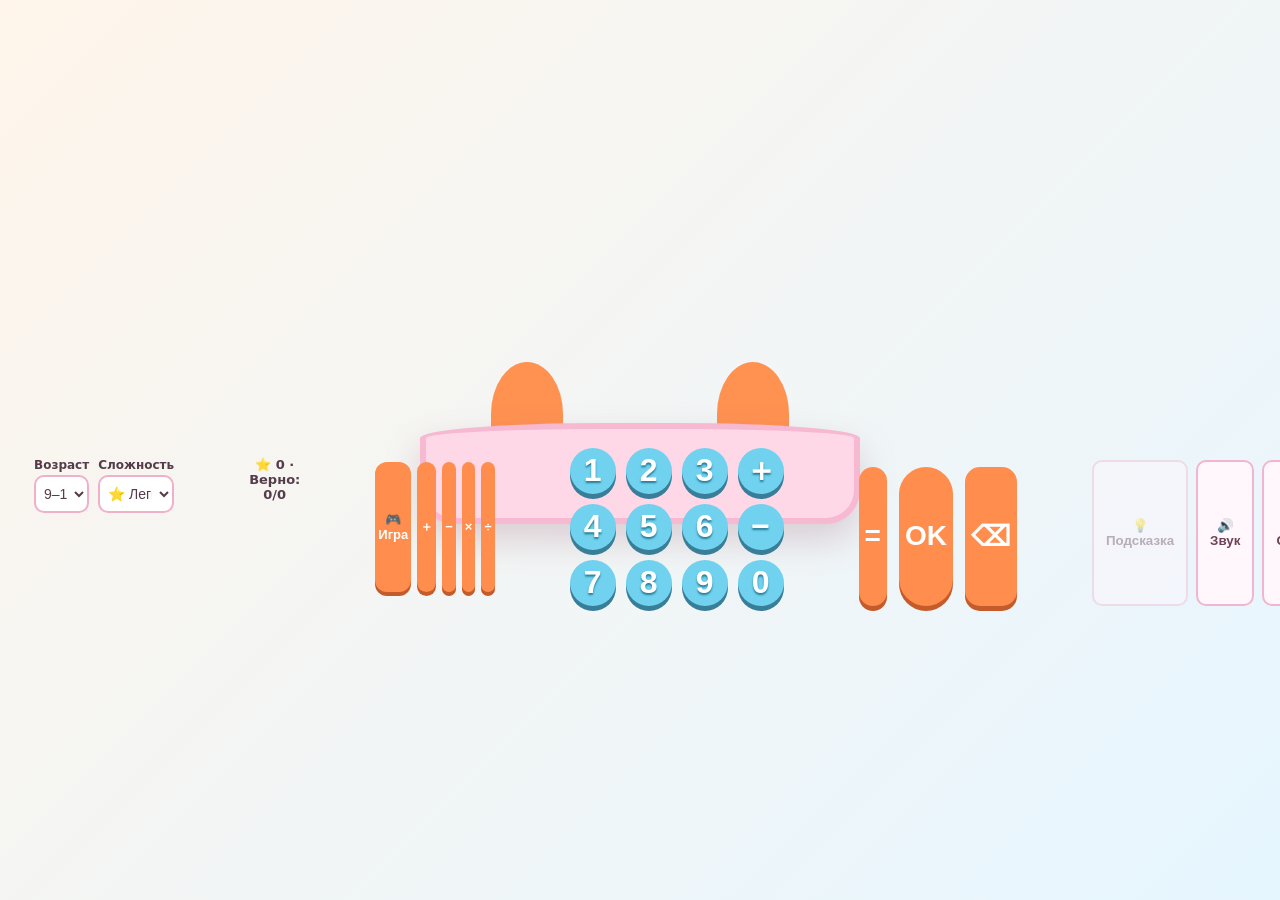
<file: legacy/calculator_original.html>
<!doctype html><html lang="ru"><head><meta charset="utf-8"><meta name="viewport" content="width=device-width,initial-scale=1"><title>Умный зайчик — математика</title><style>
*{box-sizing:border-box}body{margin:0;min-height:100dvh;background:linear-gradient(135deg,#fff5eb,#e6f6ff);font-family:system-ui,Arial,sans-serif;display:grid;place-items:center;padding:70px 10px 24px;color:#543c4b}.rabbit{position:relative;background:#ffd8e7;border:6px solid #f7b9d1;border-radius:42% 42% 34px 34px / 15% 15% 34px 34px;padding:67px 17px 22px;width:min(96vw,440px);box-shadow:0 16px 35px #9b627344}.ear{position:absolute;top:-67px;width:72px;height:104px;background:#ff9251;border-radius:50% 50% 18% 18%;z-index:-1}.ear.left{left:65px}.ear.right{right:65px}.eyes{position:absolute;top:19px;left:0;right:0;display:flex;justify-content:center;gap:75px}.eye{width:35px;height:24px;border-radius:50%;background:#ffe8f1;border:3px solid #f5b9cf}.screen{background:#e0f2e7;border:5px solid white;border-radius:14px;min-height:132px;display:flex;flex-direction:column;justify-content:center;align-items:center;padding:10px;text-align:center;margin-bottom:13px;color:#244f47;box-shadow:inset 0 2px 8px #547b7755}.main{font-size:clamp(26px,7vw,36px);font-weight:800;overflow-wrap:anywhere}.hint{font-size:14px;min-height:23px}.settings{display:grid;grid-template-columns:1fr 1fr;gap:9px;margin:10px 0}.settings label{font-size:12px;font-weight:700}.settings select{display:block;width:100%;padding:8px 4px;margin-top:3px;border:2px solid #efb0c9;border-radius:10px;background:white;color:#543c4b;font-size:14px}.stats{text-align:center;font-size:13px;font-weight:750;margin:9px 0}.actions{display:grid;grid-template-columns:repeat(5,1fr);gap:6px;margin:14px 0}.btn{border:0;cursor:pointer;font-weight:800;touch-action:manipulation}.action{background:#ff8d4d;color:white;border-radius:12px;font-size:13px;min-height:53px;box-shadow:0 4px 0 #c45b2b;padding:3px}.grid{display:grid;grid-template-columns:repeat(4,1fr);gap:10px}.num{background:#70d2ee;color:white;border-radius:50%;aspect-ratio:1;font-size:32px;text-shadow:0 2px 2px #277d99;box-shadow:0 5px 0 #397e99}.bottom{display:grid;grid-template-columns:1fr 1.4fr 1fr;gap:12px;margin-top:19px}.bottom button{background:#ff8d4d;color:white;border:0;border-radius:15px;font-size:28px;font-weight:850;min-height:65px;box-shadow:0 5px 0 #c45b2b;cursor:pointer}.bottom .ok{border-radius:45px}.btn:active,.bottom button:active{transform:translateY(3px);box-shadow:none}.status{text-align:center;min-height:35px;font-size:13px;margin-top:12px;line-height:1.4}.extra{display:flex;gap:8px;justify-content:center;margin-top:12px}.extra button{border:2px solid #f2b5cf;background:#fff7fb;border-radius:10px;padding:8px 12px;color:#6d4357;font-weight:700;cursor:pointer}.extra button:disabled{opacity:.4}.foot{text-align:center;font-size:11px;color:#8b6a7a;margin-top:12px}@media(max-width:365px){.rabbit{padding-left:11px;padding-right:11px}.grid{gap:7px}.num{font-size:28px}.actions{gap:4px}.action{font-size:11px}}
</style></head><body><main class="rabbit"><div class="ear left"></div><div class="ear right"></div><div class="eyes"><div class="eye"></div><div class="eye"></div><div class="screen" aria-live="polite"><div class="hint" id="hint">Привет! Готов к математике? 🐰</div><div class="main" id="display">0</div></div><div class="settings"><label>Возраст<select id="age"><option value="3">3–4 года</option><option value="5">5–6 лет</option><option value="7">7–8 лет</option><option value="9">9–12 лет</option></select></label><label>Сложность<select id="difficulty"><option value="1">⭐ Легко</option><option value="2">⭐⭐ Средне</option><option value="3">⭐⭐⭐ Сложно</option></select></label></div><div class="stats" id="stats">⭐ 0 · Верно: 0/0</div><div class="actions"><button class="btn action" id="game">🎮 Игра</button><button class="btn action" data-op="+">＋</button><button class="btn action" data-op="−">−</button><button class="btn action" data-op="×">×</button><button class="btn action" data-op="÷">÷</button></div><div class="grid"><button class="btn num" data-n="1">1</button><button class="btn num" data-n="2">2</button><button class="btn num" data-n="3">3</button><button class="btn num" id="plus">＋</button><button class="btn num" data-n="4">4</button><button class="btn num" data-n="5">5</button><button class="btn num" data-n="6">6</button><button class="btn num" id="minus">−</button><button class="btn num" data-n="7">7</button><button class="btn num" data-n="8">8</button><button class="btn num" data-n="9">9</button><button class="btn num" data-n="0">0</button></div><div class="bottom"><button id="equals">=</button><button class="ok" id="ok">OK</button><button id="clear">⌫</button></div><div class="extra"><button id="help">💡 Подсказка</button><button id="sound">🔊 Звук</button><button id="reset">↺ Сброс</button></div><div class="status" id="status">Нажми «🎮 Игра», чтобы начать задания</div><div class="foot">Работает без интернета · достижения на этом устройстве</div></main><script>
'use strict';const $=id=>document.getElementById(id),ages=['3','5','7','9'];let age=ages.includes(localStorage.getItem('rabbit-age'))?localStorage.getItem('rabbit-age'):'9',difficulty=Number(localStorage.getItem('rabbit-difficulty'))||1,playing=false,input='',first=null,op='+',answer=0,task=null,locked=false,sound=true,timer=null;const saved=JSON.parse(localStorage.getItem('rabbit-progress-v2')||'{}');let progress=(saved[age]&&saved[age][difficulty])||{stars:0,correct:0,total:0};function store(){saved[age]??={};saved[age][difficulty]=progress;localStorage.setItem('rabbit-progress-v2',JSON.stringify(saved))}function refresh(){progress=(saved[age]&&saved[age][difficulty])||{stars:0,correct:0,total:0};$('stats').textContent=`⭐ ${progress.stars} · Верно: ${progress.correct}/${progress.total}`;$('difficulty').value=String(difficulty);$('age').value=age;$('game').textContent=playing?'⏹ Стоп':'🎮 Игра';$('help').disabled=!playing||locked}function say(t){if(sound&&'speechSynthesis'in window){speechSynthesis.cancel();let u=new SpeechSynthesisUtterance(String(t));u.lang='ru-RU';u.rate=.88;speechSynthesis.speak(u)}}function show(t,h=''){$('display').textContent=t;$('hint').textContent=h}function rand(min,max){return Math.floor(Math.random()*(max-min+1))+min}function newTask(){clearTimeout(timer);locked=false;input='';let a,b,operation,limit=age==='3'?5:age==='5'?10:age==='7'?30:100;limit*=difficulty;let ops=age==='3'?['+','−']:age==='5'?['+','−']:age==='7'?['+','−','×']:['+','−','×','÷'];operation=ops[rand(0,ops.length-1)];a=rand(0,limit);b=rand(0,limit);if(operation==='−'&&a<b)[a,b]=[b,a];if(operation==='×'){let max=age==='7'?10:12*difficulty;a=rand(1,max);b=rand(1,max)}if(operation==='÷'){b=rand(1,12*difficulty);answer=rand(1,12*difficulty);a=b*answer}else answer=operation==='+'?a+b:operation==='−'?a-b:a*b;task={a,b,operation};show(`${a} ${operation} ${b} = ?`,'Введи ответ и нажми OK');$('status').textContent='За правильный ответ получишь ⭐';refresh();say(`Сколько будет ${a} ${{'+':'плюс','−':'минус','×':'умножить на','÷':'разделить на'}[operation]} ${b}?`)}function choose(o){if(playing)return;if(input==='')return;first=Number(input);op=o;input='';show(`${first} ${o}`,'Введи второе число')}function calculate(){if(first===null||input==='')return;let b=Number(input),v=op==='+'?first+b:op==='−'?first-b:op==='×'?first*b:b===0?null:first/b;if(v===null){show('Ошибка','На ноль делить нельзя');say('На ноль делить нельзя');input='';first=null;return}input=String(Math.round(v*10000)/10000);first=null;show(input,'Результат');say(input)}function submit(){if(!playing){calculate();return}if(locked||input==='')return;locked=true;progress.total++;if(Number(input)===answer){progress.correct++;progress.stars+=3;$('status').textContent='Верно! +3 ⭐';show('Молодец! ⭐','Правильный ответ');say('Молодец! Правильно!')}else{$('status').textContent=`Правильный ответ: ${answer}. +0 ⭐`;show(`${task.a} ${task.operation} ${task.b} = ${answer}`,'Ничего, следующий получится!');say(`Правильный ответ ${answer}`)}store();refresh();timer=setTimeout(()=>{if(playing)newTask()},1800)}document.querySelectorAll('[data-n]').forEach(b=>b.addEventListener('click',()=>{if(locked||input.length>=10)return;input+=b.dataset.n;show(input,playing?`${task.a} ${task.operation} ${task.b} = ?`:'');say(b.dataset.n)}));document.querySelectorAll('[data-op]').forEach(b=>b.onclick=()=>choose(b.dataset.op));$('plus').onclick=()=>choose('+');$('minus').onclick=()=>choose('−');$('game').onclick=()=>{playing=!playing;locked=false;clearTimeout(timer);input='';first=null;refresh();if(playing)newTask();else{show('0','Режим калькулятора');$('status').textContent='Игра остановлена'}};$('ok').onclick=submit;$('equals').onclick=submit;$('clear').onclick=()=>{if(locked)return;input=input.slice(0,-1);show(input||'0',playing?`${task.a} ${task.operation} ${task.b} = ?`:'')};$('help').onclick=()=>{if(!playing||locked)return;let t=task;let hint=t.operation==='+'?`Разбей ${t.b} на удобные части`:t.operation==='−'?`Отними ${t.b} по частям`:t.operation==='×'?`Вспомни таблицу умножения для ${t.a}`:`Подумай: какое число × ${t.b} = ${t.a}?`;$('status').textContent='💡 '+hint;say(hint)};$('sound').onclick=()=>{sound=!sound;if(!sound&&'speechSynthesis'in window)speechSynthesis.cancel();$('sound').textContent=sound?'🔊 Звук':'🔇 Звук'};$('reset').onclick=()=>{if(!confirm('Сбросить звёзды и результаты для выбранного возраста и сложности?'))return;progress={stars:0,correct:0,total:0};store();refresh();$('status').textContent='Достижения сброшены'};function changeSettings(){clearTimeout(timer);locked=false;age=$('age').value;difficulty=Number($('difficulty').value);localStorage.setItem('rabbit-age',age);localStorage.setItem('rabbit-difficulty',difficulty);refresh();if(playing)newTask();else show('0','Настройки обновлены')} $('age').onchange=changeSettings;$('difficulty').onchange=changeSettings;document.addEventListener('keydown',e=>{if(e.key>='0'&&e.key<='9'){let b=document.querySelector(`[data-n="${e.key}"]`);b.click()}else if(e.key==='Enter')submit();else if(e.key==='Backspace')$('clear').click()});refresh();
</script></body></html>
</file>
